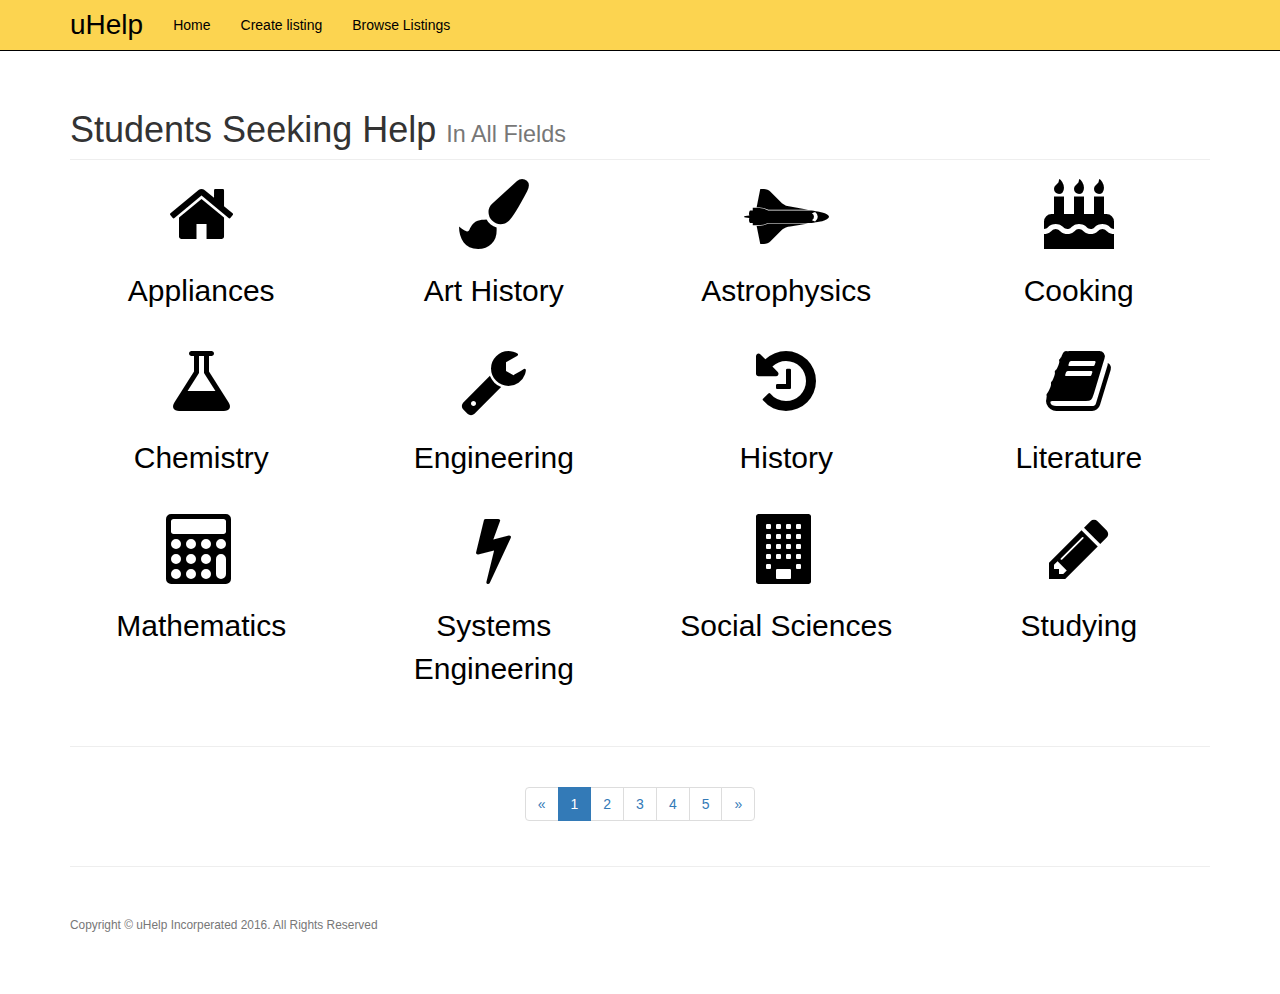
<file: index.html>
<!DOCTYPE html>
<html lang="en">

<head>

    <meta charset="utf-8">
    <meta http-equiv="X-UA-Compatible" content="IE=edge">
    <meta name="viewport" content="width=device-width, initial-scale=1">
    <meta name="description" content="">
    <meta name="author" content="">

    <title>Waterloo Listings</title>

    <!-- Bootstrap Core CSS -->
    <link href="css/bootstrap.min.css" rel="stylesheet">

    <!-- Custom CSS -->
    <link href="css/4-col-portfolio.css" rel="stylesheet">

    <link rel="stylesheet" href="font-awesome/css/font-awesome.min.css">

    <link href="https://jmace.me/uhelp/favicon.icns" rel="icon">


</head>

<body>

    <!-- Navigation -->
    <nav class="navbar navbar-inverse navbar-fixed-top" role="navigation">
        <div class="container">
            <!-- Brand and toggle get grouped for better mobile display -->
            <div class="navbar-header">
                <button type="button" class="navbar-toggle" data-toggle="collapse" data-target="#bs-example-navbar-collapse-1">
                    <span class="sr-only">Toggle navigation</span>
                    <span class="icon-bar"></span>
                    <span class="icon-bar"></span>
                    <span class="icon-bar"></span>
                </button>
                <a class="navbar-brand" href="https://jmace.me/uhelp/">uHelp</a>
            </div>
            <!-- Collect the nav links, forms, and other content for toggling -->
            <div class="collapse navbar-collapse" id="bs-example-navbar-collapse-1">
                <ul class="nav navbar-nav">
                    <li>
                        <a href="index.html">Home</a>
                    </li>
                    <li>
                        <a href="#">Create listing</a>
                    </li>
                    <li>
                        <a href="index.html">Browse Listings</a>
                    </li>
                </ul>
            </div>
            <!-- /.navbar-collapse -->
        </div>
        <!-- /.container -->
    </nav>

    <!-- Page Content -->
    <div class="container">

        <!-- Page Heading -->
        <div class="row">
            <div class="col-lg-12">
                <h1 class="page-header">Students Seeking Help
                    <small>In All Fields</small>
                </h1>
            </div>
        </div>
        <!-- /.row -->

        <!-- A B C D E F G H I J K L M N O P Q R S T U V W X Y Z -->

        <!-- Projects Row -->
        <div class="row">
            <div class="col-md-3 portfolio-item">
                <a href="#">
                    <center>
                    <i class="fa fa-home fa-5x"></i>
                    </center>
                    <br>
                    <center> <p class="subtext"> Appliances </p> </center>
                </a>
            </div>
            <div class="col-md-3 portfolio-item">
            	<a href="#">
                    <center>
                    <i class="fa fa-paint-brush fa-5x"></i>
                    </center>
                    <br>
                    <center> <p class="subtext"> Art History </p> </center>
                </a>
            </div>
            <div class="col-md-3 portfolio-item">
                <a href="https://hedgeriot.github.io/uHelp/post">
                <center>
                    <i class="fa fa-space-shuttle fa-5x"></i>
                    </center>
                    <br>
                    <center> <p class="subtext"> Astrophysics </p> </center>
                </a>
            </div>
            <div class="col-md-3 portfolio-item">
                <a href="#">
                <center>
                    <i class="fa fa-birthday-cake fa-5x"></i>
                    </center>
                    <br>
                    <center> <p class="subtext"> Cooking </p> </center>
                </a>
            </div>
        </div>
        <!-- /.row -->

        <!-- Projects Row -->
        <div class="row">
            <div class="col-md-3 portfolio-item">
                <a href="#">
                <center>
                    <i class="fa fa-flask fa-5x"></i>
                    </center>
                    <br>
                    <center> <p class="subtext"> Chemistry </p> </center>
                </a>
            </div>
            <div class="col-md-3 portfolio-item">
                <a href="#">
                <center>
                    <i class="fa fa-wrench fa-5x"></i>
                    </center>
                    <br>
                    <center> <p class="subtext"> Engineering </p> </center>
                </a>
            </div>
            <div class="col-md-3 portfolio-item">
                <a href="#">
                <center>
                    <i class="fa fa-history fa-5x"></i>
                    </center>
                    <br>
                    <center> <p class="subtext"> History </p> </center>
                </a>
            </div>
            <div class="col-md-3 portfolio-item">
            	<a href="#">
                <center>
                    <i class="fa fa-book fa-5x"></i>
                    </center>
                    <br>
                    <center> <p class="subtext"> Literature </p> </center>
                </a>
            </div>
        </div>
        <!-- /.row -->

        <!-- Projects Row -->
        <div class="row">
            <div class="col-md-3 portfolio-item">
                <a href="#">
                <center>
                	<i class="fa fa-calculator fa-5x"></i>
                    </center>
                    <br>
                    <center> <p class="subtext"> Mathematics </p> </center>
                </a>
            </div>
            <div class="col-md-3 portfolio-item">
                <a href="#">
                <center>
                    <i class="fa fa-bolt fa-5x"></i>
                    </center>
                    <br>
                    <center> <p class="subtext"> Systems Engineering</p> </center>
                </a>
            </div>
            <div class="col-md-3 portfolio-item">
                <a href="#">
                <center>
                    <i class="fa fa-building fa-5x"></i>
                    </center>
                    <br>
                    <center> <p class="subtext"> Social Sciences </p> </center>
                </a>
            </div>
            <div class="col-md-3 portfolio-item">
                <a href="#">
                <center>
                    <i class="fa fa-pencil fa-5x"></i>
                    </center>
                    <br>
                    <center> <p class="subtext"> Studying </p> </center>
                </a>
            </div>
        </div>
        <!-- /.row -->

        <hr>

        <!-- Pagination -->
        <div class="row text-center">
            <div class="col-lg-12">
                <ul class="pagination">
                    <li>
                        <a href="#">&laquo;</a>
                    </li>
                    <li class="active">
                        <a href="#">1</a>
                    </li>
                    <li>
                        <a href="#">2</a>
                    </li>
                    <li>
                        <a href="#">3</a>
                    </li>
                    <li>
                        <a href="#">4</a>
                    </li>
                    <li>
                        <a href="#">5</a>
                    </li>
                    <li>
                        <a href="#">&raquo;</a>
                    </li>
                </ul>
            </div>
        </div>
        <!-- /.row -->

        <hr>

        <!-- Footer -->
        <footer>
            <div class="row">
                <div class="col-lg-12">
                    <p class="copyright text-muted small">Copyright &copy; uHelp Incorperated 2016. All Rights Reserved</p>
                </div>
            </div>
            <!-- /.row -->
        </footer>

    </div>
    <!-- /.container -->

    <!-- jQuery -->
    <script src="js/jquery.js"></script>

    <!-- Bootstrap Core JavaScript -->
    <script src="js/bootstrap.min.js"></script>

</body>

</html>
</file>
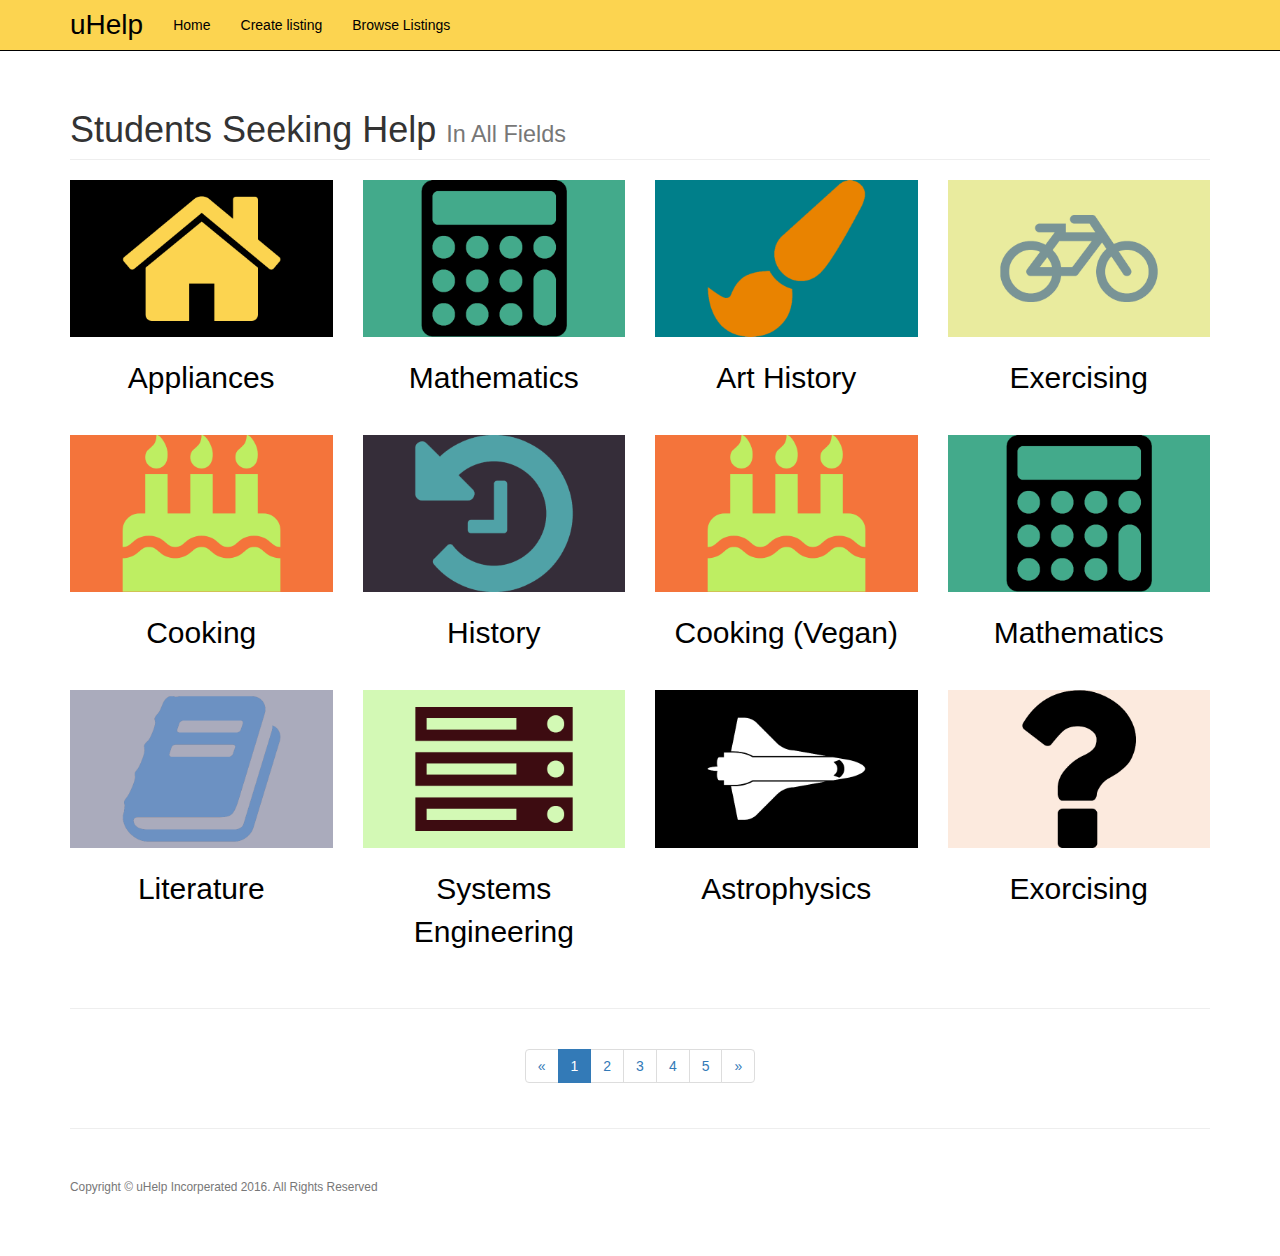
<file: listings/index.html>
<!DOCTYPE html>
<html lang="en">

<head>

    <meta charset="utf-8">
    <meta http-equiv="X-UA-Compatible" content="IE=edge">
    <meta name="viewport" content="width=device-width, initial-scale=1">
    <meta name="description" content="">
    <meta name="author" content="">

    <title>Waterloo Listings</title>

    <!-- Bootstrap Core CSS -->
    <link href="css/bootstrap.min.css" rel="stylesheet">

    <!-- Custom CSS -->
    <link href="css/4-col-portfolio.css" rel="stylesheet">

    <link href="https://jmace.me/uhelp/favicon.icns" rel="icon">


</head>

<body>

    <!-- Navigation -->
    <nav class="navbar navbar-inverse navbar-fixed-top" role="navigation">
        <div class="container">
            <!-- Brand and toggle get grouped for better mobile display -->
            <div class="navbar-header">
                <button type="button" class="navbar-toggle" data-toggle="collapse" data-target="#bs-example-navbar-collapse-1">
                    <span class="sr-only">Toggle navigation</span>
                    <span class="icon-bar"></span>
                    <span class="icon-bar"></span>
                    <span class="icon-bar"></span>
                </button>
                <a class="navbar-brand" href="#">uHelp</a>
            </div>
            <!-- Collect the nav links, forms, and other content for toggling -->
            <div class="collapse navbar-collapse" id="bs-example-navbar-collapse-1">
                <ul class="nav navbar-nav">
                    <li>
                        <a href="#">Home</a>
                    </li>
                    <li>
                        <a href="#">Create listing</a>
                    </li>
                    <li>
                        <a href="#">Browse Listings</a>
                    </li>
                </ul>
            </div>
            <!-- /.navbar-collapse -->
        </div>
        <!-- /.container -->
    </nav>

    <!-- Page Content -->
    <div class="container">

        <!-- Page Heading -->
        <div class="row">
            <div class="col-lg-12">
                <h1 class="page-header">Students Seeking Help
                    <small>In All Fields</small>
                </h1>
            </div>
        </div>
        <!-- /.row -->

        <!-- Projects Row -->
        <div class="row">
            <div class="col-md-3 portfolio-item">
                <a href="#">
                    <img class="img-responsive" src="imgs/home.png" alt="">
                    <br>
                    <center> <p class="subtext"> Appliances </p> </center>
                </a>
            </div>
            <div class="col-md-3 portfolio-item">
                <a href="#">
                    <img class="img-responsive" src="imgs/math.png" alt="">
                    <br>
                    <center> <p class="subtext"> Mathematics </p> </center>
                </a>
            </div>
            <div class="col-md-3 portfolio-item">
                <a href="#">
                    <img class="img-responsive" src="imgs/arthistory.png" alt="">
                    <br>
                    <center> <p class="subtext"> Art History </p> </center>
                </a>
            </div>
            <div class="col-md-3 portfolio-item">
                <a href="#">
                    <img class="img-responsive" src="imgs/bike.png" alt="">
                    <br>
                    <center> <p class="subtext"> Exercising </p> </center>
                </a>
            </div>
        </div>
        <!-- /.row -->

        <!-- Projects Row -->
        <div class="row">
            <div class="col-md-3 portfolio-item">
                <a href="#">
                    <img class="img-responsive" src="imgs/cake.png" alt="">
                    <br>
                    <center> <p class="subtext"> Cooking </p> </center>
                </a>
            </div>
            <div class="col-md-3 portfolio-item">
                <a href="#">
                    <img class="img-responsive" src="imgs/history.png" alt="">
                    <br>
                    <center> <p class="subtext"> History </p> </center>
                </a>
            </div>
            <div class="col-md-3 portfolio-item">
                <a href="#">
                    <img class="img-responsive" src="imgs/cake.png" alt="">
                    <br>
                    <center> <p class="subtext"> Cooking (Vegan) </p> </center>
                </a>
            </div>
            <div class="col-md-3 portfolio-item">
                <a href="#">
                    <img class="img-responsive" src="imgs/math.png" alt="">
                    <br>
                    <center> <p class="subtext"> Mathematics </p> </center>
                </a>
            </div>
        </div>
        <!-- /.row -->

        <!-- Projects Row -->
        <div class="row">
            <div class="col-md-3 portfolio-item">
                <a href="#">
                	<img class="img-responsive" src="imgs/book.png" alt="">
                    <br>
                    <center> <p class="subtext"> Literature </p> </center>
                </a>
            </div>
            <div class="col-md-3 portfolio-item">
                <a href="#">
                    <img class="img-responsive" src="imgs/server.png" alt="">
                    <br>
                    <center> <p class="subtext"> Systems Engineering </p> </center>
                </a>
            </div>
            <div class="col-md-3 portfolio-item">
                <a href="#">
                    <img class="img-responsive" src="imgs/spaceship.png" alt="">
                    <br>
                    <center> <p class="subtext"> Astrophysics </p> </center>
                </a>
            </div>
            <div class="col-md-3 portfolio-item">
                <a href="#">
                    <img class="img-responsive" src="imgs/exorcising.png" alt="">
                    <br>
                    <center> <p class="subtext"> Exorcising </p> </center>
                </a>
            </div>
        </div>
        <!-- /.row -->

        <hr>

        <!-- Pagination -->
        <div class="row text-center">
            <div class="col-lg-12">
                <ul class="pagination">
                    <li>
                        <a href="#">&laquo;</a>
                    </li>
                    <li class="active">
                        <a href="#">1</a>
                    </li>
                    <li>
                        <a href="#">2</a>
                    </li>
                    <li>
                        <a href="#">3</a>
                    </li>
                    <li>
                        <a href="#">4</a>
                    </li>
                    <li>
                        <a href="#">5</a>
                    </li>
                    <li>
                        <a href="#">&raquo;</a>
                    </li>
                </ul>
            </div>
        </div>
        <!-- /.row -->

        <hr>

        <!-- Footer -->
        <footer>
            <div class="row">
                <div class="col-lg-12">
                    <p class="copyright text-muted small">Copyright &copy; uHelp Incorperated 2016. All Rights Reserved</p>
                </div>
            </div>
            <!-- /.row -->
        </footer>

    </div>
    <!-- /.container -->

    <!-- jQuery -->
    <script src="js/jquery.js"></script>

    <!-- Bootstrap Core JavaScript -->
    <script src="js/bootstrap.min.js"></script>

</body>

</html>
</file>
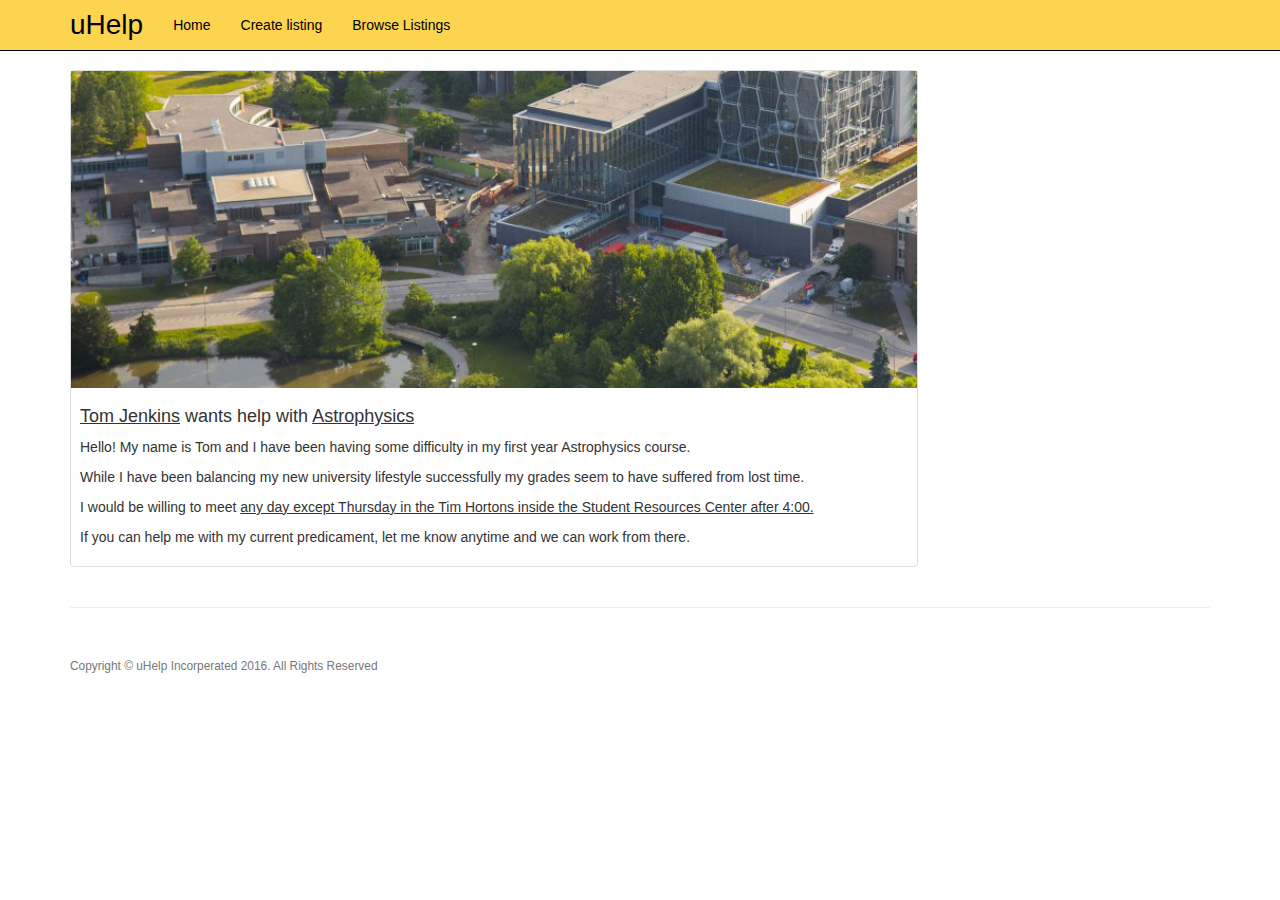
<file: post/index.html>
<!DOCTYPE html>
<html lang="en">

<head>

    <meta charset="utf-8">
    <meta http-equiv="X-UA-Compatible" content="IE=edge">
    <meta name="viewport" content="width=device-width, initial-scale=1">
    <meta name="description" content="">
    <meta name="author" content="">

    <title>Help Profile</title>

    <!-- Bootstrap Core CSS -->
    <link href="css/bootstrap.css" rel="stylesheet">

    <!-- Custom CSS -->
    <link href="css/shop-item.css" rel="stylesheet">

    <link href="https://jmace.me/uhelp/favicon.icns" rel="icon">

</head>

<body>

    <!-- Navigation -->
    <nav class="navbar navbar-inverse navbar-fixed-top" role="navigation">
        <div class="container">
            <!-- Brand and toggle get grouped for better mobile display -->
            <div class="navbar-header">
                <button type="button" class="navbar-toggle" data-toggle="collapse" data-target="#bs-example-navbar-collapse-1">
                    <span class="sr-only">Toggle navigation</span>
                    <span class="icon-bar"></span>
                    <span class="icon-bar"></span>
                    <span class="icon-bar"></span>
                </button>
                <a class="navbar-brand" href="https://jmace.me/uhelp/index.html">uHelp</a>
            </div>
            <!-- Collect the nav links, forms, and other content for toggling -->
            <div class="collapse navbar-collapse" id="bs-example-navbar-collapse-1">
                <ul class="nav navbar-nav">
                    <li>
                        <a href="https://jmace.me/uhelp/listings">Home</a>
                    </li>
                    <li>
                        <a href="#">Create listing</a>
                    </li>
                    <li>
                        <a href="https://jmace.me/uhelp/listings">Browse Listings</a>
                    </li>
                </ul>
            </div>
            <!-- /.navbar-collapse -->
        </div>
        <!-- /.container -->
    </nav>

    <!-- Page Content -->
    <div class="container">

        <div class="row">

            <div class="col-md-9">

                <div class="thumbnail">
                    <img class="img-responsive" src="slc.png" alt="">
                    <div class="caption-full">
                        <h4><u>Tom Jenkins</u> wants help with <u>Astrophysics</u></h4>
                        <p>Hello! My name is Tom and I have been having some difficulty in my first year Astrophysics course.</p>
                        <p>While I have been balancing my new university lifestyle successfully my grades seem to have suffered from
                        lost time.</p>
                        <p>I would be willing to meet <u>any day except Thursday in the Tim Hortons inside the Student Resources Center
                        after 4:00.</u></p>
                        <p> If you can help me with my current predicament, let me know anytime and we can work from there.</p>
                    </div>
                </div>
            </div>
        </div>

    </div>
    <!-- /.container -->

    <div class="container">

        <hr>

        <!-- Footer -->
        <footer>
            <div class="row">
                <div class="col-lg-12">
                    <p class="copyright text-muted small">Copyright &copy; uHelp Incorperated 2016. All Rights Reserved</p>
                </div>
            </div>
        </footer>

    </div>
    <!-- /.container -->

    <!-- jQuery -->
    <script src="js/jquery.js"></script>

    <!-- Bootstrap Core JavaScript -->
    <script src="js/bootstrap.min.js"></script>

</body>

</html>
</file>
<file: css/4-col-portfolio.css>
/*!
 * Start Bootstrap - 4 Col Portfolio (http://startbootstrap.com/)
 * Copyright 2013-2016 Start Bootstrap
 * Licensed under MIT (https://github.com/BlackrockDigital/startbootstrap/blob/gh-pages/LICENSE)
 */

body {
    padding-top: 70px; /* Required padding for .navbar-fixed-top. Remove if using .navbar-static-top. Change if height of navigation changes. */
}

.navbar-brand {
  float: left;
  height: 50px;
  padding: 15px 15px;
  font-size: 28px;
  line-height: 20px;
}

.navbar-inverse {
  background-color: #FCD450;
  border-color: #000000;
}
.navbar-inverse .navbar-brand {
  color: #000000;
}

.navbar-inverse .navbar-nav > li > a {
  color: #000000;
}

.navbar-inverse .navbar-toggle:hover,
.navbar-inverse .navbar-toggle:focus {
  background-color: #333;
}

a {
	color: #000000;
}

a:link, a:visited { 
	text-decoration: none;
	cursor: auto;
}

.subtext {
	font-family: arial;
	font-size: 30px;
}

.portfolio-item {
    margin-bottom: 25px;
}

footer {
    margin: 50px 0;
}
</file>
<file: listings/css/4-col-portfolio.css>
/*!
 * Start Bootstrap - 4 Col Portfolio (http://startbootstrap.com/)
 * Copyright 2013-2016 Start Bootstrap
 * Licensed under MIT (https://github.com/BlackrockDigital/startbootstrap/blob/gh-pages/LICENSE)
 */

body {
    padding-top: 70px; /* Required padding for .navbar-fixed-top. Remove if using .navbar-static-top. Change if height of navigation changes. */
}

.navbar-brand {
  float: left;
  height: 50px;
  padding: 15px 15px;
  font-size: 28px;
  line-height: 20px;
}

.navbar-inverse {
  background-color: #FCD450;
  border-color: #000000;
}
.navbar-inverse .navbar-brand {
  color: #000000;
}

.navbar-inverse .navbar-nav > li > a {
  color: #000000;
}

a {
	color: #000000;
}

a:link, a:visited { 
	text-decoration: none;
	cursor: auto;
}

.subtext {
	font-family: arial;
	font-size: 30px;
}

.portfolio-item {
    margin-bottom: 25px;
}

footer {
    margin: 50px 0;
}
</file>
<file: post/css/shop-item.css>
/*!
 * Start Bootstrap - Shop Item (http://startbootstrap.com/)
 * Copyright 2013-2016 Start Bootstrap
 * Licensed under MIT (https://github.com/BlackrockDigital/startbootstrap/blob/gh-pages/LICENSE)
 */

body {
    padding-top: 70px; /* Required padding for .navbar-fixed-top. Remove if using .navbar-static-top. Change if height of navigation changes. */
}


.navbar-brand {
  float: left;
  height: 50px;
  padding: 15px 15px;
  font-size: 28px;
  line-height: 20px;
}

.navbar-inverse {
  background-color: #FCD450;
  border-color: #000000;
}
.navbar-inverse .navbar-brand {
  color: #000000;
}

.navbar-inverse .navbar-nav > li > a {
  color: #000000;
}

.thumbnail img {
    width: 100%;
}

.ratings {
    padding-right: 10px;
    padding-left: 10px;
    color: #d17581;
}

.thumbnail {
    padding: 0;
}

.thumbnail .caption-full {
    padding: 9px;
    color: #333;
}

footer {
    margin: 50px 0;
}
</file>
